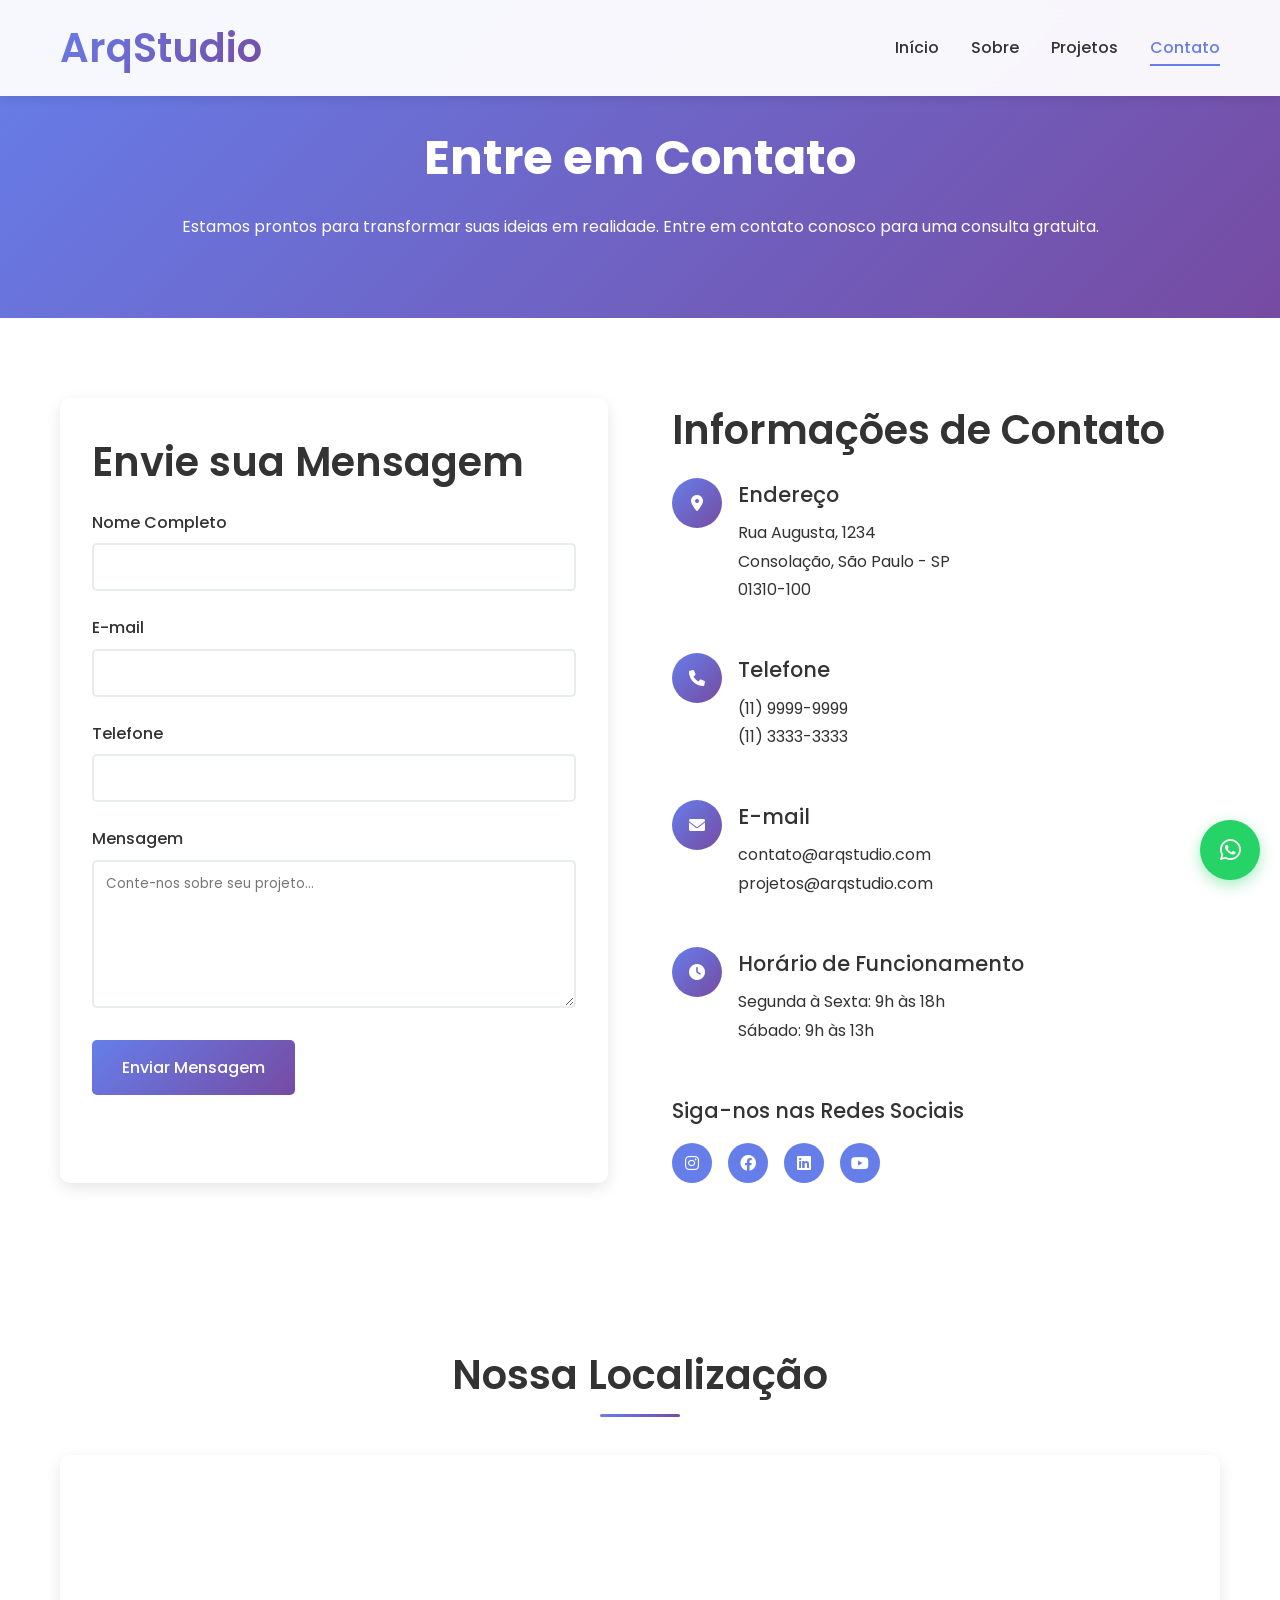
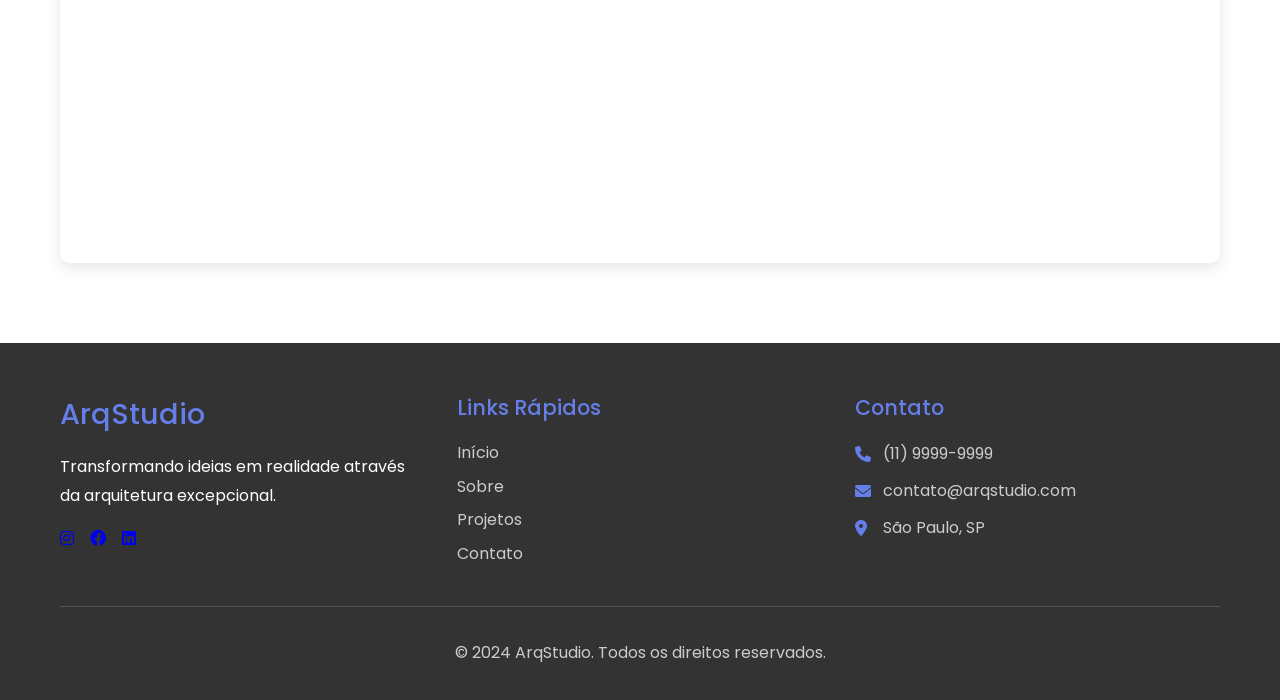
<file: contato.html>
<!DOCTYPE html>
<html lang="pt-BR">
<head>
    <meta charset="UTF-8">
    <meta name="viewport" content="width=device-width, initial-scale=1.0">
    <title>Contato - ArqStudio</title>
    <link rel="stylesheet" href="css/styles.css">
    <link href="https://fonts.googleapis.com/css2?family=Poppins:wght@300;400;500;600;700&display=swap" rel="stylesheet">
    <link rel="stylesheet" href="https://cdnjs.cloudflare.com/ajax/libs/font-awesome/6.0.0/css/all.min.css">
</head>
<body>
    <!-- Header -->
    <header class="header">
        <nav class="navbar">
            <div class="nav-container">
                <div class="nav-logo">
                    <h2>ArqStudio</h2>
                </div>
                <div class="nav-menu">
                    <a href="index.html" class="nav-link">Início</a>
                    <a href="sobre.html" class="nav-link">Sobre</a>
                    <a href="projetos.html" class="nav-link">Projetos</a>
                    <a href="contato.html" class="nav-link active">Contato</a>
                </div>
                <div class="nav-toggle">
                    <span class="bar"></span>
                    <span class="bar"></span>
                    <span class="bar"></span>
                </div>
            </div>
        </nav>
    </header>

    <!-- Contact Hero -->
    <section class="contact-hero">
        <div class="container">
            <div class="contact-content fade-in">
                <h1>Entre em Contato</h1>
                <p>Estamos prontos para transformar suas ideias em realidade. Entre em contato conosco para uma consulta gratuita.</p>
            </div>
        </div>
    </section>

    <!-- Contact Main -->
    <section class="contact-main">
        <div class="container">
            <div class="contact-grid">
                <!-- Contact Form -->
                <div class="contact-form slide-in-left">
                    <h2>Envie sua Mensagem</h2>
                    <form id="contactForm">
                        <div class="form-group">
                            <label for="name">Nome Completo</label>
                            <input type="text" id="name" name="name" required>
                        </div>
                        <div class="form-group">
                            <label for="email">E-mail</label>
                            <input type="email" id="email" name="email" required>
                        </div>
                        <div class="form-group">
                            <label for="phone">Telefone</label>
                            <input type="tel" id="phone" name="phone" required>
                        </div>
                        <div class="form-group">
                            <label for="message">Mensagem</label>
                            <textarea id="message" name="message" rows="6" required placeholder="Conte-nos sobre seu projeto..."></textarea>
                        </div>
                        <button type="submit" class="btn-primary">Enviar Mensagem</button>
                    </form>
                </div>

                <!-- Contact Info -->
                <div class="contact-info-section slide-in-right">
                    <h2>Informações de Contato</h2>
                    <div class="contact-details">
                        <div class="contact-item">
                            <div class="contact-icon">
                                <i class="fas fa-map-marker-alt"></i>
                            </div>
                            <div class="contact-text">
                                <h4>Endereço</h4>
                                <p>Rua Augusta, 1234<br>Consolação, São Paulo - SP<br>01310-100</p>
                            </div>
                        </div>
                        <div class="contact-item">
                            <div class="contact-icon">
                                <i class="fas fa-phone"></i>
                            </div>
                            <div class="contact-text">
                                <h4>Telefone</h4>
                                <p>(11) 9999-9999<br>(11) 3333-3333</p>
                            </div>
                        </div>
                        <div class="contact-item">
                            <div class="contact-icon">
                                <i class="fas fa-envelope"></i>
                            </div>
                            <div class="contact-text">
                                <h4>E-mail</h4>
                                <p>contato@arqstudio.com<br>projetos@arqstudio.com</p>
                            </div>
                        </div>
                        <div class="contact-item">
                            <div class="contact-icon">
                                <i class="fas fa-clock"></i>
                            </div>
                            <div class="contact-text">
                                <h4>Horário de Funcionamento</h4>
                                <p>Segunda à Sexta: 9h às 18h<br>Sábado: 9h às 13h</p>
                            </div>
                        </div>
                    </div>
                    
                    <div class="social-contact">
                        <h4>Siga-nos nas Redes Sociais</h4>
                        <div class="social-links">
                            <a href="#" class="social-link"><i class="fab fa-instagram"></i></a>
                            <a href="#" class="social-link"><i class="fab fa-facebook"></i></a>
                            <a href="#" class="social-link"><i class="fab fa-linkedin"></i></a>
                            <a href="#" class="social-link"><i class="fab fa-youtube"></i></a>
                        </div>
                    </div>
                </div>
            </div>
        </div>
    </section>

    <!-- Map Section -->
    <section class="map-section">
        <div class="container">
            <h2 class="section-title">Nossa Localização</h2>
            <div class="map-container slide-up">
                <iframe 
                    src="https://www.google.com/maps/embed?pb=!1m18!1m12!1m3!1d3657.197543962995!2d-46.65230098402194!3d-23.558426384691063!2m3!1f0!2f0!3f0!3m2!1i1024!2i768!4f13.1!3m3!1m2!1s0x94ce59c8da0aa315%3A0xd59f9431f2c9776a!2sR.%20Augusta%2C%201234%20-%20Consola%C3%A7%C3%A3o%2C%20S%C3%A3o%20Paulo%20-%20SP%2C%2001310-100!5e0!3m2!1spt!2sbr!4v1635789012345!5m2!1spt!2sbr" 
                    width="100%" 
                    height="400" 
                    style="border:0;" 
                    allowfullscreen="" 
                    loading="lazy">
                </iframe>
            </div>
        </div>
    </section>

    <!-- WhatsApp Button -->
    <a href="https://wa.me/5511999999999" class="whatsapp-btn" target="_blank">
        <i class="fab fa-whatsapp"></i>
    </a>

    <!-- Footer -->
    <footer class="footer">
        <div class="container">
            <div class="footer-content">
                <div class="footer-section">
                    <h3>ArqStudio</h3>
                    <p>Transformando ideias em realidade através da arquitetura excepcional.</p>
                    <div class="social-links">
                        <a href="#"><i class="fab fa-instagram"></i></a>
                        <a href="#"><i class="fab fa-facebook"></i></a>
                        <a href="#"><i class="fab fa-linkedin"></i></a>
                    </div>
                </div>
                <div class="footer-section">
                    <h4>Links Rápidos</h4>
                    <ul>
                        <li><a href="index.html">Início</a></li>
                        <li><a href="sobre.html">Sobre</a></li>
                        <li><a href="projetos.html">Projetos</a></li>
                        <li><a href="contato.html">Contato</a></li>
                    </ul>
                </div>
                <div class="footer-section">
                    <h4>Contato</h4>
                    <div class="contact-info">
                        <p><i class="fas fa-phone"></i> (11) 9999-9999</p>
                        <p><i class="fas fa-envelope"></i> contato@arqstudio.com</p>
                        <p><i class="fas fa-map-marker-alt"></i> São Paulo, SP</p>
                    </div>
                </div>
            </div>
            <div class="footer-bottom">
                <p>&copy; 2024 ArqStudio. Todos os direitos reservados.</p>
            </div>
        </div>
    </footer>

    <script src="js/script.js"></script>
</body>
</html>
</file>
<file: css/styles.css>
/* Reset e Base Styles */
* {
    margin: 0;
    padding: 0;
    box-sizing: border-box;
}

body {
    font-family: 'Poppins', sans-serif;
    line-height: 1.6;
    color: #333;
    overflow-x: hidden;
}

.container {
    max-width: 1200px;
    margin: 0 auto;
    padding: 0 20px;
}

/* Tipografia */
h1 {
    font-size: 3rem;
    font-weight: 700;
    margin-bottom: 1rem;
}

h2 {
    font-size: 2.5rem;
    font-weight: 600;
    margin-bottom: 1rem;
}

h3 {
    font-size: 1.8rem;
    font-weight: 500;
    margin-bottom: 1rem;
}

h4 {
    font-size: 1.3rem;
    font-weight: 500;
    margin-bottom: 0.5rem;
}

p {
    margin-bottom: 1rem;
    font-size: 1rem;
    line-height: 1.8;
}

/* Botões */
.btn-primary, .btn-secondary {
    display: inline-block;
    padding: 15px 30px;
    text-decoration: none;
    border-radius: 5px;
    font-weight: 500;
    transition: all 0.3s ease;
    cursor: pointer;
    border: none;
    font-family: inherit;
    font-size: 1rem;
}

.btn-primary {
    background: linear-gradient(135deg, #667eea 0%, #764ba2 100%);
    color: white;
}

.btn-primary:hover {
    transform: translateY(-2px);
    box-shadow: 0 10px 20px rgba(102, 126, 234, 0.4);
}

.btn-secondary {
    background: transparent;
    color: #667eea;
    border: 2px solid #667eea;
}

.btn-secondary:hover {
    background: #667eea;
    color: white;
    transform: translateY(-2px);
}

/* Header e Navegação */
.header {
    position: fixed;
    top: 0;
    left: 0;
    width: 100%;
    background: rgba(255, 255, 255, 0.95);
    backdrop-filter: blur(10px);
    z-index: 1000;
    box-shadow: 0 2px 10px rgba(0, 0, 0, 0.1);
}

.navbar {
    padding: 1rem 0;
}

.nav-container {
    display: flex;
    justify-content: space-between;
    align-items: center;
    max-width: 1200px;
    margin: 0 auto;
    padding: 0 20px;
}

.nav-logo h2 {
    background: linear-gradient(135deg, #667eea 0%, #764ba2 100%);
    -webkit-background-clip: text;
    -webkit-text-fill-color: transparent;
    background-clip: text;
    margin: 0;
}

.nav-menu {
    display: flex;
    gap: 2rem;
}

.nav-link {
    text-decoration: none;
    color: #333;
    font-weight: 500;
    transition: all 0.3s ease;
    position: relative;
}

.nav-link:hover,
.nav-link.active {
    color: #667eea;
}

.nav-link::after {
    content: '';
    position: absolute;
    bottom: -5px;
    left: 0;
    width: 0;
    height: 2px;
    background: #667eea;
    transition: width 0.3s ease;
}

.nav-link:hover::after,
.nav-link.active::after {
    width: 100%;
}

.nav-toggle {
    display: none;
    flex-direction: column;
    cursor: pointer;
}

.bar {
    width: 25px;
    height: 3px;
    background: #333;
    margin: 3px 0;
    transition: 0.3s;
}

/* Hero Section */
.hero {
    min-height: 100vh;
    display: flex;
    align-items: center;
    background: linear-gradient(135deg, #667eea 0%, #764ba2 100%);
    color: white;
    position: relative;
    overflow: hidden;
}

.hero-content {
    flex: 1;
    z-index: 2;
    padding: 2rem;
}

.hero-text h1 span {
    color: #ffd700;
}

.hero-text p {
    font-size: 1.2rem;
    margin-bottom: 2rem;
    opacity: 0.9;
}

.hero-image {
    flex: 1;
    position: relative;
}

.hero-image img {
    width: 100%;
    height: 100vh;
    object-fit: cover;
    border-radius: 20px 0 0 20px;
}

/* Seções Gerais */
section {
    padding: 80px 0;
}

.section-title {
    text-align: center;
    margin-bottom: 3rem;
    position: relative;
}

.section-title::after {
    content: '';
    position: absolute;
    bottom: -10px;
    left: 50%;
    transform: translateX(-50%);
    width: 80px;
    height: 3px;
    background: linear-gradient(135deg, #667eea 0%, #764ba2 100%);
    border-radius: 2px;
}

/* Services Section */
.services {
    background: #f8f9fa;
}

.services-grid {
    display: grid;
    grid-template-columns: repeat(auto-fit, minmax(300px, 1fr));
    gap: 2rem;
}

.service-card {
    background: white;
    padding: 2rem;
    border-radius: 10px;
    box-shadow: 0 5px 15px rgba(0, 0, 0, 0.1);
    text-align: center;
    transition: all 0.3s ease;
}

.service-card:hover {
    transform: translateY(-5px);
    box-shadow: 0 15px 30px rgba(0, 0, 0, 0.15);
}

.service-icon {
    width: 80px;
    height: 80px;
    background: linear-gradient(135deg, #667eea 0%, #764ba2 100%);
    border-radius: 50%;
    display: flex;
    align-items: center;
    justify-content: center;
    margin: 0 auto 1rem;
    color: white;
    font-size: 2rem;
}

/* Gallery Preview */
.gallery-grid {
    display: grid;
    grid-template-columns: repeat(auto-fit, minmax(280px, 1fr));
    gap: 2rem;
    margin-bottom: 3rem;
}

.gallery-item {
    position: relative;
    border-radius: 10px;
    overflow: hidden;
    aspect-ratio: 1;
}

.gallery-item img {
    width: 100%;
    height: 100%;
    object-fit: cover;
    transition: transform 0.3s ease;
}

.gallery-item:hover img {
    transform: scale(1.1);
}

.gallery-overlay {
    position: absolute;
    bottom: 0;
    left: 0;
    right: 0;
    background: linear-gradient(transparent, rgba(0, 0, 0, 0.8));
    color: white;
    padding: 2rem;
    transform: translateY(100%);
    transition: transform 0.3s ease;
}

.gallery-item:hover .gallery-overlay {
    transform: translateY(0);
}

.gallery-button {
    text-align: center;
}

/* About Styles */
.about-hero, .projects-hero, .contact-hero {
    padding-top: 120px;
    padding-bottom: 60px;
    background: linear-gradient(135deg, #667eea 0%, #764ba2 100%);
    color: white;
    text-align: center;
}

.about-content h1, .projects-content h1, .contact-content h1 {
    margin-bottom: 1rem;
}

.lead {
    font-size: 1.3rem;
    opacity: 0.9;
}

.about-grid {
    display: grid;
    grid-template-columns: 1fr 1fr;
    gap: 4rem;
    align-items: center;
}

.about-image img {
    width: 100%;
    border-radius: 10px;
    box-shadow: 0 15px 30px rgba(0, 0, 0, 0.2);
}

.stats {
    display: flex;
    gap: 2rem;
    margin-top: 2rem;
}

.stat-item {
    text-align: center;
}

.stat-item h3 {
    color: #667eea;
    font-size: 2.5rem;
    margin-bottom: 0.5rem;
}

/* Values Section */
.values {
    background: #f8f9fa;
}

.values-grid {
    display: grid;
    grid-template-columns: repeat(auto-fit, minmax(250px, 1fr));
    gap: 2rem;
}

.value-card {
    background: white;
    padding: 2rem;
    border-radius: 10px;
    box-shadow: 0 5px 15px rgba(0, 0, 0, 0.1);
    text-align: center;
    transition: all 0.3s ease;
}

.value-card:hover {
    transform: translateY(-5px);
}

.value-icon {
    width: 60px;
    height: 60px;
    background: linear-gradient(135deg, #667eea 0%, #764ba2 100%);
    border-radius: 50%;
    display: flex;
    align-items: center;
    justify-content: center;
    margin: 0 auto 1rem;
    color: white;
    font-size: 1.5rem;
}

/* Team/Philosophy Section */
.team {
    text-align: center;
}

.philosophy-content {
    max-width: 800px;
    margin: 0 auto;
}

.philosophy-text {
    font-size: 1.4rem;
    font-style: italic;
    margin-bottom: 2rem;
    color: #555;
}

.philosophy-author {
    margin-top: 2rem;
}

.philosophy-author h4 {
    color: #667eea;
}

/* Projects Styles */
.projects-filter {
    background: #f8f9fa;
    padding: 2rem 0;
}

.filter-buttons {
    display: flex;
    justify-content: center;
    flex-wrap: wrap;
    gap: 1rem;
}

.filter-btn {
    padding: 10px 20px;
    border: 2px solid #667eea;
    background: transparent;
    color: #667eea;
    border-radius: 25px;
    cursor: pointer;
    transition: all 0.3s ease;
    font-family: inherit;
}

.filter-btn:hover,
.filter-btn.active {
    background: #667eea;
    color: white;
}

.projects-grid {
    display: grid;
    grid-template-columns: repeat(auto-fit, minmax(350px, 1fr));
    gap: 2rem;
}

.project-item {
    border-radius: 10px;
    overflow: hidden;
    box-shadow: 0 5px 15px rgba(0, 0, 0, 0.1);
    transition: all 0.3s ease;
}

.project-item:hover {
    transform: translateY(-5px);
    box-shadow: 0 15px 30px rgba(0, 0, 0, 0.2);
}

.project-image {
    position: relative;
    aspect-ratio: 4/3;
    overflow: hidden;
}

.project-image img {
    width: 100%;
    height: 100%;
    object-fit: cover;
    transition: transform 0.3s ease;
}

.project-item:hover .project-image img {
    transform: scale(1.1);
}

.project-overlay {
    position: absolute;
    bottom: 0;
    left: 0;
    right: 0;
    background: linear-gradient(transparent, rgba(0, 0, 0, 0.9));
    color: white;
    padding: 2rem;
    transform: translateY(100%);
    transition: transform 0.3s ease;
}

.project-item:hover .project-overlay {
    transform: translateY(0);
}

.project-details {
    font-size: 0.9rem;
    opacity: 0.8;
}

/* CTA Section */
.cta {
    background: linear-gradient(135deg, #667eea 0%, #764ba2 100%);
    color: white;
    text-align: center;
}

.cta-content h2 {
    margin-bottom: 1rem;
}

/* Contact Styles */
.contact-grid {
    display: grid;
    grid-template-columns: 1fr 1fr;
    gap: 4rem;
}

.contact-form {
    background: white;
    padding: 2rem;
    border-radius: 10px;
    box-shadow: 0 5px 15px rgba(0, 0, 0, 0.1);
}

.form-group {
    margin-bottom: 1.5rem;
}

.form-group label {
    display: block;
    margin-bottom: 0.5rem;
    font-weight: 500;
    color: #333;
}

.form-group input,
.form-group textarea {
    width: 100%;
    padding: 12px;
    border: 2px solid #e9ecef;
    border-radius: 5px;
    font-family: inherit;
    transition: border-color 0.3s ease;
}

.form-group input:focus,
.form-group textarea:focus {
    outline: none;
    border-color: #667eea;
}

.contact-details {
    margin-bottom: 2rem;
}

.contact-item {
    display: flex;
    align-items: flex-start;
    margin-bottom: 2rem;
}

.contact-icon {
    width: 50px;
    height: 50px;
    background: linear-gradient(135deg, #667eea 0%, #764ba2 100%);
    border-radius: 50%;
    display: flex;
    align-items: center;
    justify-content: center;
    color: white;
    margin-right: 1rem;
    flex-shrink: 0;
}

.contact-text h4 {
    margin-bottom: 0.5rem;
    color: #333;
}

.social-contact {
    margin-top: 2rem;
}

.social-links {
    display: flex;
    gap: 1rem;
    margin-top: 1rem;
}

.social-link {
    width: 40px;
    height: 40px;
    background: #667eea;
    color: white;
    border-radius: 50%;
    display: flex;
    align-items: center;
    justify-content: center;
    text-decoration: none;
    transition: all 0.3s ease;
}

.social-link:hover {
    background: #764ba2;
    transform: translateY(-2px);
}

/* Map Section */
.map-container {
    border-radius: 10px;
    overflow: hidden;
    box-shadow: 0 5px 15px rgba(0, 0, 0, 0.1);
}

.map-container iframe {
    width: 100%;
    height: 400px;
    border: none;
}

/* WhatsApp Button */
.whatsapp-btn {
    position: fixed;
    bottom: 20px;
    right: 20px;
    width: 60px;
    height: 60px;
    background: #25D366;
    border-radius: 50%;
    display: flex;
    align-items: center;
    justify-content: center;
    color: white;
    font-size: 1.5rem;
    text-decoration: none;
    box-shadow: 0 5px 15px rgba(37, 211, 102, 0.4);
    transition: all 0.3s ease;
    z-index: 1000;
    animation: pulse 2s infinite;
}

.whatsapp-btn:hover {
    transform: scale(1.1);
    color: white;
}

@keyframes pulse {
    0% {
        box-shadow: 0 0 0 0 rgba(37, 211, 102, 0.7);
    }
    70% {
        box-shadow: 0 0 0 10px rgba(37, 211, 102, 0);
    }
    100% {
        box-shadow: 0 0 0 0 rgba(37, 211, 102, 0);
    }
}

/* Footer */
.footer {
    background: #333;
    color: white;
    padding: 3rem 0 1rem;
}

.footer-content {
    display: grid;
    grid-template-columns: repeat(auto-fit, minmax(250px, 1fr));
    gap: 2rem;
    margin-bottom: 2rem;
}

.footer-section h3,
.footer-section h4 {
    margin-bottom: 1rem;
    color: #667eea;
}

.footer-section ul {
    list-style: none;
}

.footer-section ul li {
    margin-bottom: 0.5rem;
}

.footer-section ul li a {
    color: #ccc;
    text-decoration: none;
    transition: color 0.3s ease;
}

.footer-section ul li a:hover {
    color: white;
}

.contact-info p {
    display: flex;
    align-items: center;
    margin-bottom: 0.5rem;
    color: #ccc;
}

.contact-info i {
    margin-right: 0.5rem;
    color: #667eea;
    width: 20px;
}

.footer-bottom {
    text-align: center;
    padding-top: 2rem;
    border-top: 1px solid #555;
    color: #ccc;
}

/* Animações */
.fade-in {
    opacity: 0;
    animation: fadeIn 1s ease forwards;
}

.slide-up {
    opacity: 0;
    transform: translateY(30px);
    animation: slideUp 0.8s ease forwards;
}

.slide-in-left {
    opacity: 0;
    transform: translateX(-50px);
    animation: slideInLeft 0.8s ease forwards;
}

.slide-in-right {
    opacity: 0;
    transform: translateX(50px);
    animation: slideInRight 0.8s ease forwards;
}

@keyframes fadeIn {
    to {
        opacity: 1;
    }
}

@keyframes slideUp {
    to {
        opacity: 1;
        transform: translateY(0);
    }
}

@keyframes slideInLeft {
    to {
        opacity: 1;
        transform: translateX(0);
    }
}

@keyframes slideInRight {
    to {
        opacity: 1;
        transform: translateX(0);
    }
}

/* Responsive Design */
@media (max-width: 768px) {
    .nav-menu {
        position: fixed;
        left: -100%;
        top: 70px;
        flex-direction: column;
        background-color: white;
        width: 100%;
        text-align: center;
        transition: 0.3s;
        box-shadow: 0 10px 27px rgba(0, 0, 0, 0.05);
        padding: 2rem 0;
    }

    .nav-menu.active {
        left: 0;
    }

    .nav-toggle {
        display: flex;
    }

    .nav-toggle.active .bar:nth-child(2) {
        opacity: 0;
    }

    .nav-toggle.active .bar:nth-child(1) {
        transform: translateY(8px) rotate(45deg);
    }

    .nav-toggle.active .bar:nth-child(3) {
        transform: translateY(-8px) rotate(-45deg);
    }

    .hero {
        flex-direction: column;
        text-align: center;
        padding: 120px 0 0;
    }

    .hero-image {
        order: -1;
        height: 50vh;
    }

    .hero-image img {
        height: 100%;
        border-radius: 0;
    }

    h1 {
        font-size: 2.5rem;
    }

    h2 {
        font-size: 2rem;
    }

    .about-grid,
    .contact-grid {
        grid-template-columns: 1fr;
        gap: 2rem;
    }

    .stats {
        flex-direction: column;
        gap: 1rem;
    }

    .services-grid,
    .values-grid {
        grid-template-columns: 1fr;
    }

    .gallery-grid,
    .projects-grid {
        grid-template-columns: 1fr;
    }

    .filter-buttons {
        justify-content: center;
    }

    .filter-btn {
        font-size: 0.9rem;
        padding: 8px 16px;
    }

    section {
        padding: 60px 0;
    }
}

@media (max-width: 480px) {
    .container {
        padding: 0 15px;
    }

    h1 {
        font-size: 2rem;
    }

    h2 {
        font-size: 1.8rem;
    }

    .btn-primary,
    .btn-secondary {
        padding: 12px 24px;
        font-size: 0.9rem;
    }

    .hero-text p {
        font-size: 1rem;
    }

    .service-card,
    .value-card {
        padding: 1.5rem;
    }

    .contact-form {
        padding: 1.5rem;
    }

    .whatsapp-btn {
        width: 50px;
        height: 50px;
        font-size: 1.2rem;
    }

    .footer-content {
        grid-template-columns: 1fr;
        text-align: center;
    }
}
</file>
